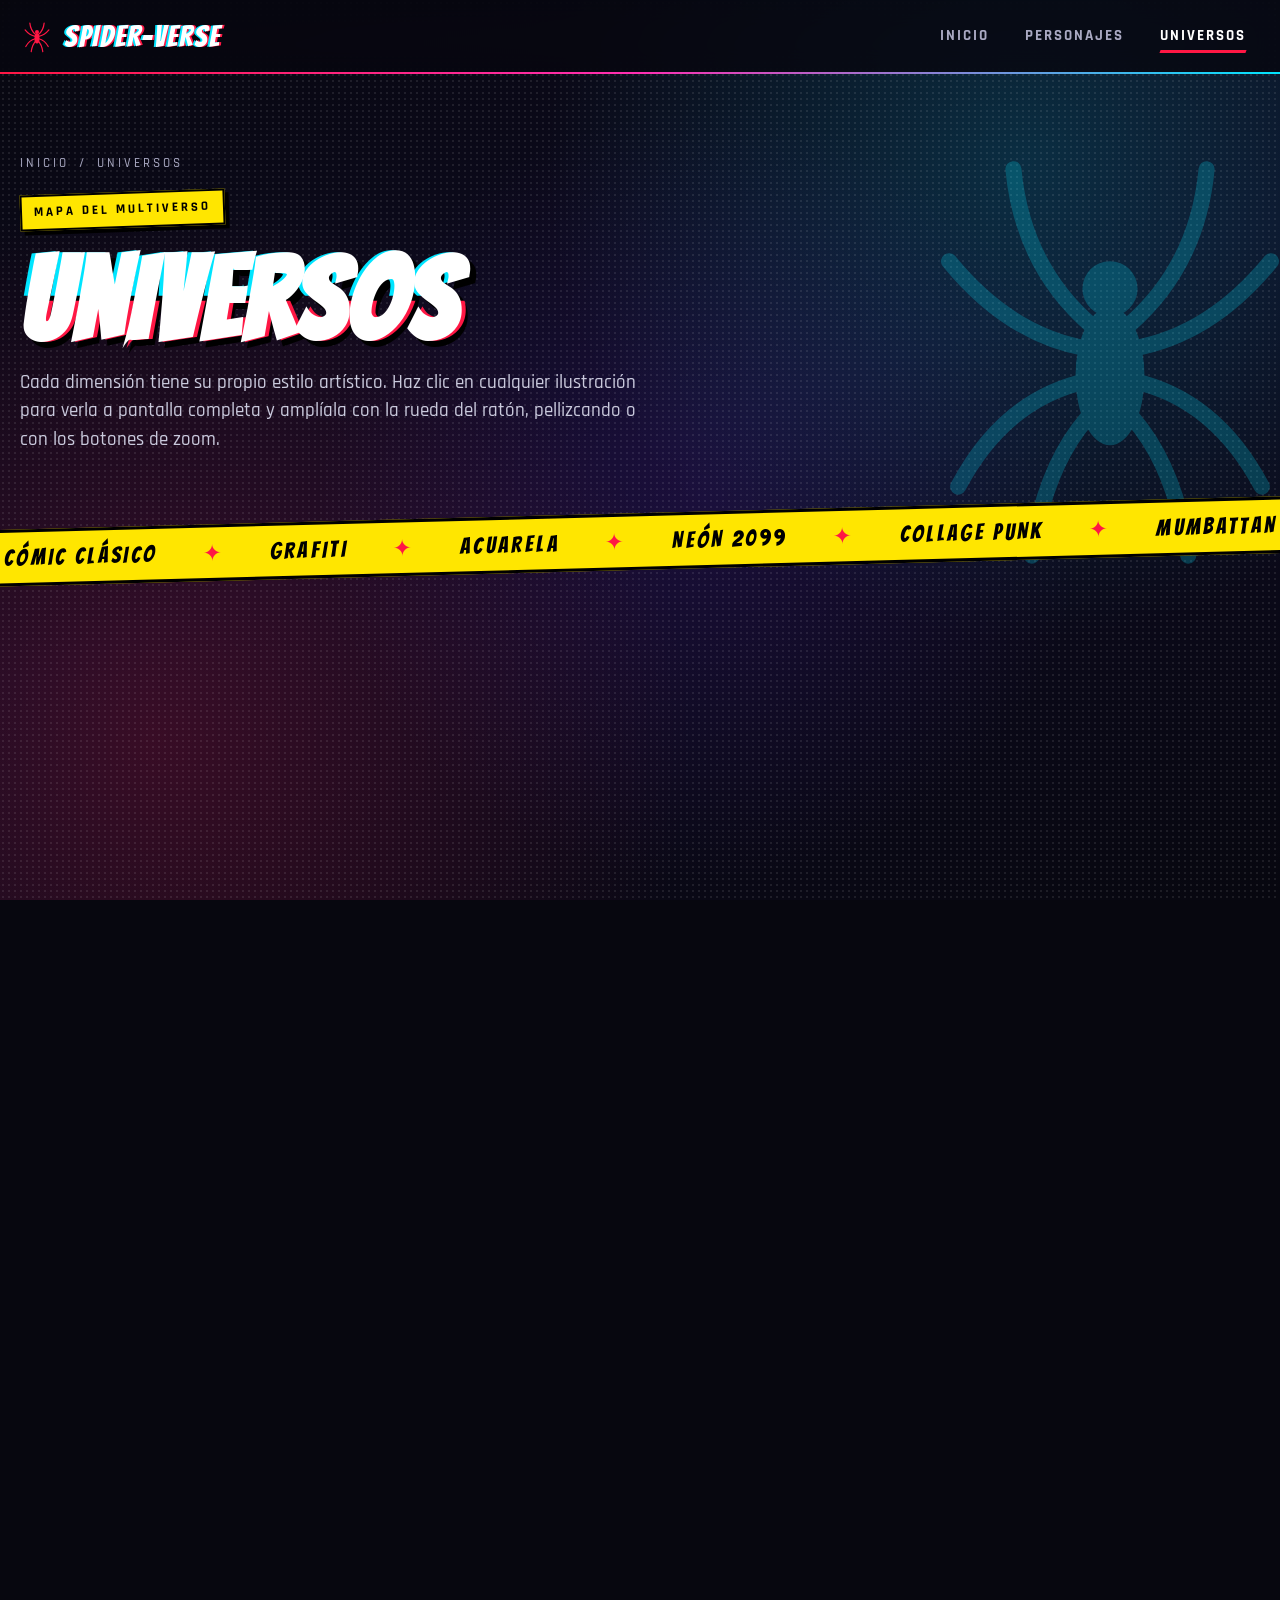
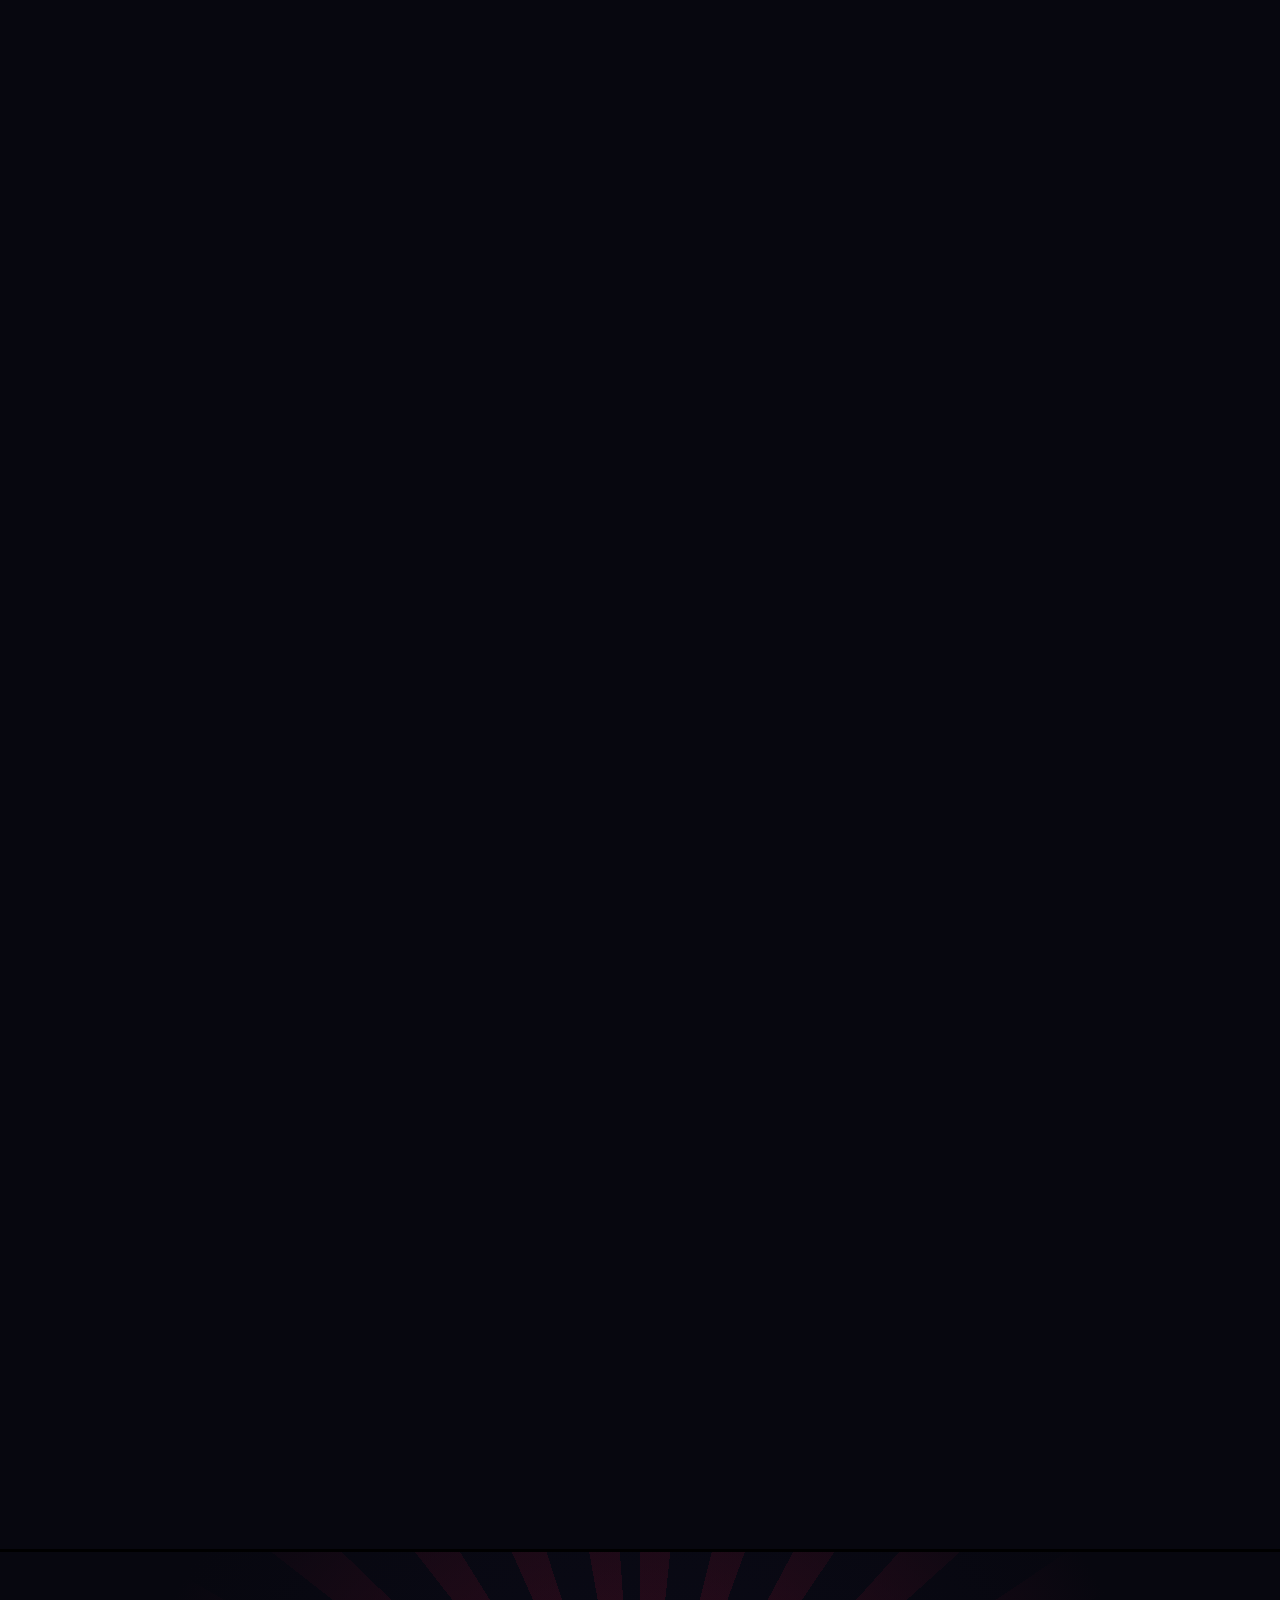
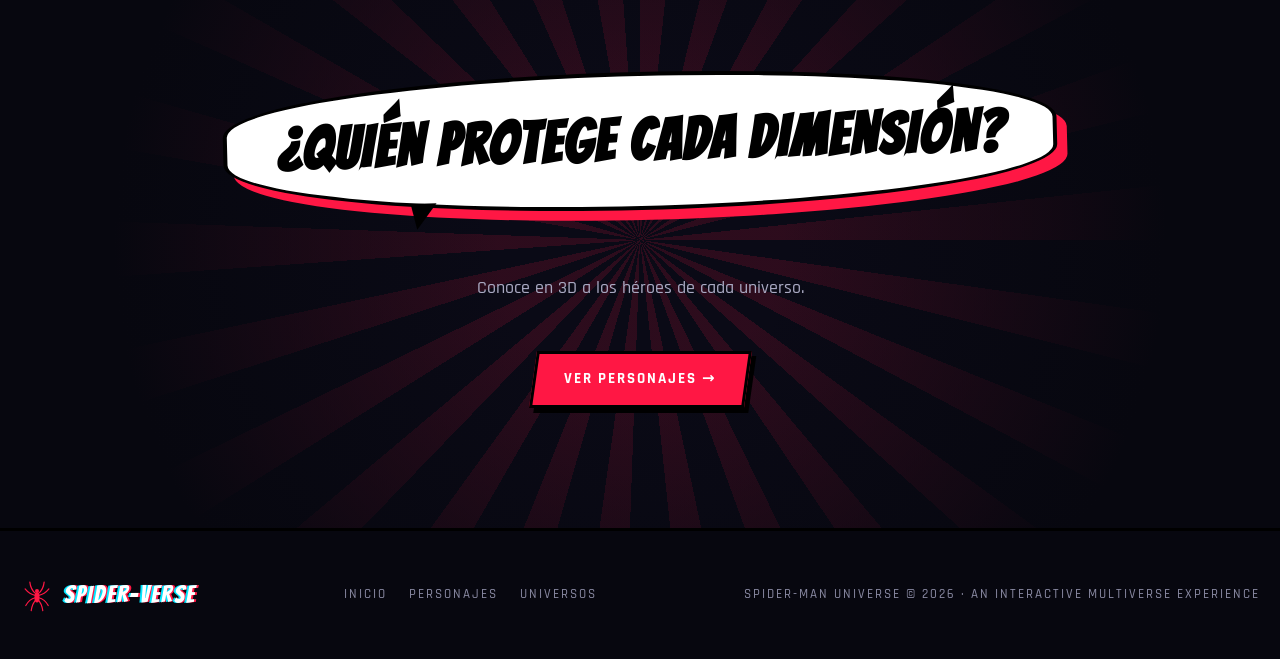
<file: universos.html>
<!DOCTYPE html>
<html lang="es">
<head>
    <meta charset="UTF-8">
    <meta name="viewport" content="width=device-width, initial-scale=1.0">
    <meta name="description" content="Mapa del multiverso: recorre cada dimensión Spider-Man con ilustraciones en alta resolución y zoom interactivo.">
    <meta name="theme-color" content="#07070f">

    <title>Universos | Spider-Man Universe</title>

    <link rel="preconnect" href="https://fonts.googleapis.com">
    <link rel="preconnect" href="https://fonts.gstatic.com" crossorigin>
    <link href="https://fonts.googleapis.com/css2?family=Bangers&family=Permanent+Marker&family=Rajdhani:wght@500;600;700&display=swap" rel="stylesheet">
    <link rel="stylesheet" href="assets/css/spiderverse.css">
</head>

<body>

    <a class="skip-link" href="#contenido">Saltar al contenido</a>

    <svg width="0" height="0" style="position:absolute" aria-hidden="true">
        <symbol id="spider" viewBox="0 0 200 200">
            <g fill="none" stroke="currentColor" stroke-width="7" stroke-linecap="round" stroke-linejoin="round">
                <path d="M92 92 Q62 66 58 24"/><path d="M108 92 Q138 66 142 24"/>
                <path d="M90 102 Q56 96 30 64"/><path d="M110 102 Q144 96 170 64"/>
                <path d="M90 116 Q54 124 34 162"/><path d="M110 116 Q146 124 166 162"/>
                <path d="M94 128 Q72 150 66 192"/><path d="M106 128 Q128 150 134 192"/>
            </g>
            <ellipse cx="100" cy="114" rx="15" ry="30" fill="currentColor"/>
            <circle cx="100" cy="76" r="12" fill="currentColor"/>
        </symbol>
        <symbol id="i-zoom" viewBox="0 0 24 24"><circle cx="10.5" cy="10.5" r="6.5" fill="none" stroke="currentColor" stroke-width="2.4"/><path d="M15.5 15.5L21 21M10.5 7.5v6M7.5 10.5h6" stroke="currentColor" stroke-width="2.4" stroke-linecap="round"/></symbol>
        <symbol id="i-plus" viewBox="0 0 24 24"><path d="M12 5v14M5 12h14" stroke="currentColor" stroke-width="2.6" stroke-linecap="round"/></symbol>
        <symbol id="i-minus" viewBox="0 0 24 24"><path d="M5 12h14" stroke="currentColor" stroke-width="2.6" stroke-linecap="round"/></symbol>
        <symbol id="i-fit" viewBox="0 0 24 24"><path fill="none" stroke="currentColor" stroke-width="2.2" stroke-linecap="round" d="M4 9V4h5M20 9V4h-5M4 15v5h5M20 15v5h-5"/></symbol>
        <symbol id="i-close" viewBox="0 0 24 24"><path d="M6 6l12 12M18 6L6 18" stroke="currentColor" stroke-width="2.6" stroke-linecap="round"/></symbol>
        <symbol id="i-prev" viewBox="0 0 24 24"><path d="M15 5l-7 7 7 7" fill="none" stroke="currentColor" stroke-width="2.8" stroke-linecap="round" stroke-linejoin="round"/></symbol>
        <symbol id="i-next" viewBox="0 0 24 24"><path d="M9 5l7 7-7 7" fill="none" stroke="currentColor" stroke-width="2.8" stroke-linecap="round" stroke-linejoin="round"/></symbol>
    </svg>

    <header class="header">
        <div class="container header-inner">
            <a href="index.html" class="logo" aria-label="Spider-Verse, inicio">
                <svg aria-hidden="true"><use href="#spider"/></svg>
                SPIDER-VERSE
            </a>
            <button class="menu-toggle" aria-label="Abrir menú" aria-expanded="false" aria-controls="menu">
                <span></span><span></span><span></span>
            </button>
            <nav class="navigation" id="menu" aria-label="Principal">
                <a href="index.html">INICIO</a>
                <a href="personajes.html">PERSONAJES</a>
                <a href="universos.html" aria-current="page">UNIVERSOS</a>
            </nav>
        </div>
    </header>

    <main id="contenido">

        <section class="page-hero">
            <svg class="page-hero-art" viewBox="0 0 200 200" aria-hidden="true" style="color:var(--cyan)"><use href="#spider"/></svg>
            <div class="container">
                <nav class="breadcrumb" aria-label="Ruta"><a href="index.html">INICIO</a><span>/</span><span>UNIVERSOS</span></nav>
                <span class="caption">Mapa del multiverso</span>
                <h1><span class="glitch" data-text="UNIVERSOS">UNIVERSOS</span></h1>
                <p>Cada dimensión tiene su propio estilo artístico. Haz clic en cualquier ilustración para verla a pantalla completa y amplíala con la rueda del ratón, pellizcando o con los botones de zoom.</p>
            </div>
            <div class="ticker" aria-hidden="true">
                <div class="ticker-track">
                    <span>CÓMIC CLÁSICO</span><span>GRAFITI</span><span>ACUARELA</span><span>NEÓN 2099</span><span>COLLAGE PUNK</span><span>MUMBATTAN</span>
                    <span>CÓMIC CLÁSICO</span><span>GRAFITI</span><span>ACUARELA</span><span>NEÓN 2099</span><span>COLLAGE PUNK</span><span>MUMBATTAN</span>
                </div>
            </div>
        </section>

        <section class="section-tight" aria-labelledby="titulo-galeria">
            <div class="container">
                <h2 id="titulo-galeria" class="visually-hidden">Galería de universos</h2>
                <div class="gallery" id="gallery"></div>
            </div>
        </section>

        <section class="quote">
            <div class="container reveal">
                <div class="speech"><h2>¿QUIÉN PROTEGE CADA DIMENSIÓN?</h2></div>
                <p>Conoce en 3D a los héroes de cada universo.</p>
                <div class="section-cta"><a href="personajes.html" class="button"><span>VER PERSONAJES →</span></a></div>
            </div>
        </section>

    </main>

    <!-- VISOR DE ZOOM -->
    <dialog class="lightbox" id="lightbox" aria-labelledby="lb-name">
        <div class="lb-stage" id="lb-stage">
            <div class="lb-content" id="lb-content"></div>
        </div>

        <div class="lb-top">
            <div class="lb-title">
                <span class="u-earth" id="lb-earth"></span>
                <strong id="lb-name"></strong>
            </div>
            <button class="tool" id="lb-close" aria-label="Cerrar (Esc)"><svg aria-hidden="true"><use href="#i-close"/></svg></button>
        </div>

        <div class="lb-nav lb-prev"><button class="tool" id="lb-prev" aria-label="Universo anterior"><svg aria-hidden="true"><use href="#i-prev"/></svg></button></div>
        <div class="lb-nav lb-next"><button class="tool" id="lb-next" aria-label="Universo siguiente"><svg aria-hidden="true"><use href="#i-next"/></svg></button></div>

        <p class="lb-hint" id="lb-hint">RUEDA O PELLIZCO PARA ZOOM · ARRASTRA PARA MOVER · DOBLE CLIC PARA AMPLIAR</p>

        <div class="lb-controls" role="toolbar" aria-label="Zoom">
            <button class="tool" id="lb-out" aria-label="Alejar (−)"><svg aria-hidden="true"><use href="#i-minus"/></svg></button>
            <span class="lb-level" id="lb-level" aria-live="polite">100%</span>
            <button class="tool" id="lb-in" aria-label="Acercar (+)"><svg aria-hidden="true"><use href="#i-plus"/></svg></button>
            <span class="lb-sep" aria-hidden="true"></span>
            <button class="tool" id="lb-fit" aria-label="Ajustar a pantalla (0)"><svg aria-hidden="true"><use href="#i-fit"/></svg></button>
        </div>
    </dialog>

    <footer>
        <div class="container footer-inner">
            <a href="index.html" class="logo"><svg aria-hidden="true"><use href="#spider"/></svg>SPIDER-VERSE</a>
            <nav aria-label="Pie de página">
                <a href="index.html">INICIO</a>
                <a href="personajes.html">PERSONAJES</a>
                <a href="universos.html">UNIVERSOS</a>
            </nav>
            <div>SPIDER-MAN UNIVERSE © 2026 · AN INTERACTIVE MULTIVERSE EXPERIENCE</div>
        </div>
    </footer>

    <script src="assets/js/ui.js"></script>
    <script src="assets/js/spider-data.js"></script>
    <script src="assets/js/universe-art.js"></script>

    <script>
    (function () {
        'use strict';

        const { universes, characters } = window.SPIDER_DATA;
        const heroOf = (u) => characters.find((c) => c.id === u.hero);
        const ART_W = 1600, ART_H = 1000;

        function artFor(u) {
            return u.image
                ? `<img src="${u.image}" alt="Ilustración de ${u.name} (${u.earth})" draggable="false">`
                : UniverseArt.render(u.id);
        }

        /* ---------- Galería ---------- */
        const gallery = document.getElementById('gallery');
        gallery.innerHTML = universes.map((u, i) => {
            const hero = heroOf(u);
            const facts = Object.entries(u.facts).map(([k, v]) => `<span>${k.toUpperCase()}: <b>${v}</b></span>`).join('');
            return `
            <article class="u-card reveal" id="${u.id}" style="--c:${hero.accent}">
                <button class="u-media" data-index="${i}" aria-label="Ampliar ilustración de ${u.name}">
                    ${artFor(u)}
                    <span class="u-earth">${u.earth}</span>
                    <span class="u-zoom"><svg aria-hidden="true"><use href="#i-zoom"/></svg>AMPLIAR</span>
                </button>
                <div class="u-body">
                    <span class="caption" style="align-self:flex-start">${u.style}</span>
                    <h2>${u.name.toUpperCase()}</h2>
                    <p>${u.desc}</p>
                    <div class="u-facts">${facts}</div>
                    <div class="u-actions">
                        <button class="button" data-index="${i}"><span>VER EN ALTA RESOLUCIÓN</span></button>
                        <a class="u-link" href="personajes.html#${hero.id}">HÉROE: ${hero.alias} →</a>
                    </div>
                </div>
            </article>`;
        }).join('');

        /* ---------- Visor con zoom ---------- */
        const dlg = document.getElementById('lightbox');
        const stage = document.getElementById('lb-stage');
        const content = document.getElementById('lb-content');
        const levelEl = document.getElementById('lb-level');
        const hint = document.getElementById('lb-hint');
        const MIN = 1, MAX = 8;

        let index = 0;
        let base = { w: 0, h: 0 };        // tamaño ajustado a pantalla (zoom 100%)
        let view = { s: 1, x: 0, y: 0 };  // zoom y desplazamiento
        let opener = null;

        function fit() {
            const sw = stage.clientWidth, sh = stage.clientHeight;
            const k = Math.min(sw / ART_W, sh / ART_H);
            base = { w: ART_W * k, h: ART_H * k };
            content.style.width = base.w + 'px';
            content.style.height = base.h + 'px';
        }

        function clamp() {
            const sw = stage.clientWidth, sh = stage.clientHeight;
            const cw = base.w * view.s, ch = base.h * view.s;
            view.x = cw <= sw ? (sw - cw) / 2 : Math.min(0, Math.max(sw - cw, view.x));
            view.y = ch <= sh ? (sh - ch) / 2 : Math.min(0, Math.max(sh - ch, view.y));
        }

        function render(animate = false) {
            clamp();
            content.classList.toggle('animating', animate);
            content.style.transform = `translate(${view.x}px, ${view.y}px) scale(${view.s})`;
            levelEl.textContent = Math.round(view.s * 100) + '%';
        }

        function zoomAt(px, py, factor, animate = false) {
            const s = Math.min(MAX, Math.max(MIN, view.s * factor));
            const k = s / view.s;
            view.x = px - (px - view.x) * k;
            view.y = py - (py - view.y) * k;
            view.s = s;
            render(animate);
            if (view.s > 1) hint.classList.add('hide');
        }

        const center = () => [stage.clientWidth / 2, stage.clientHeight / 2];

        function reset(animate = false) {
            view = { s: 1, x: 0, y: 0 };
            render(animate);
        }

        function show(i) {
            index = (i + universes.length) % universes.length;
            const u = universes[index];
            const hero = heroOf(u);
            dlg.style.setProperty('--c', hero.accent);
            document.getElementById('lb-earth').textContent = u.earth;
            document.getElementById('lb-name').textContent = u.name.toUpperCase();
            content.innerHTML = artFor(u);
            fit();
            reset();
        }

        function open(i, trigger) {
            opener = trigger || null;
            dlg.showModal();
            hint.classList.remove('hide');
            show(i);
            document.body.style.overflow = 'hidden';
        }

        dlg.addEventListener('close', () => {
            document.body.style.overflow = '';
            content.innerHTML = '';
            if (opener) opener.focus();
        });

        gallery.addEventListener('click', (e) => {
            const btn = e.target.closest('[data-index]');
            if (btn) open(+btn.dataset.index, btn);
        });

        document.getElementById('lb-close').addEventListener('click', () => dlg.close());
        document.getElementById('lb-prev').addEventListener('click', () => show(index - 1));
        document.getElementById('lb-next').addEventListener('click', () => show(index + 1));
        document.getElementById('lb-in').addEventListener('click', () => zoomAt(...center(), 1.6, true));
        document.getElementById('lb-out').addEventListener('click', () => zoomAt(...center(), 1 / 1.6, true));
        document.getElementById('lb-fit').addEventListener('click', () => reset(true));

        // Rueda del ratón: zoom hacia el cursor
        stage.addEventListener('wheel', (e) => {
            e.preventDefault();
            const r = stage.getBoundingClientRect();
            zoomAt(e.clientX - r.left, e.clientY - r.top, Math.exp(-e.deltaY * 0.0018));
        }, { passive: false });

        // Doble clic: acercar / restablecer
        stage.addEventListener('dblclick', (e) => {
            const r = stage.getBoundingClientRect();
            if (view.s > 1.05) reset(true);
            else zoomAt(e.clientX - r.left, e.clientY - r.top, 2.5, true);
        });

        // Arrastrar y pellizcar (ratón, lápiz y táctil)
        const pointers = new Map();
        let last = null;

        function gesture() {
            const pts = [...pointers.values()];
            if (pts.length === 1) return { x: pts[0].x, y: pts[0].y, d: 0 };
            const [a, b] = pts;
            return { x: (a.x + b.x) / 2, y: (a.y + b.y) / 2, d: Math.hypot(a.x - b.x, a.y - b.y) };
        }

        stage.addEventListener('pointerdown', (e) => {
            stage.setPointerCapture(e.pointerId);
            pointers.set(e.pointerId, { x: e.clientX, y: e.clientY });
            last = gesture();
            stage.classList.add('dragging');
        });

        stage.addEventListener('pointermove', (e) => {
            if (!pointers.has(e.pointerId)) return;
            pointers.set(e.pointerId, { x: e.clientX, y: e.clientY });
            const g = gesture();
            const r = stage.getBoundingClientRect();
            if (pointers.size >= 2 && last.d > 0) {
                zoomAt(g.x - r.left, g.y - r.top, g.d / last.d);
            }
            view.x += g.x - last.x;
            view.y += g.y - last.y;
            render();
            last = g;
        });

        function endPointer(e) {
            pointers.delete(e.pointerId);
            last = pointers.size ? gesture() : null;
            if (!pointers.size) stage.classList.remove('dragging');
        }
        stage.addEventListener('pointerup', endPointer);
        stage.addEventListener('pointercancel', endPointer);

        // Teclado
        dlg.addEventListener('keydown', (e) => {
            const step = 80;
            switch (e.key) {
                case '+': case '=': zoomAt(...center(), 1.4, true); break;
                case '-': case '_': zoomAt(...center(), 1 / 1.4, true); break;
                case '0': reset(true); break;
                case 'ArrowLeft':  if (view.s > 1) { view.x += step; render(true); } else show(index - 1); break;
                case 'ArrowRight': if (view.s > 1) { view.x -= step; render(true); } else show(index + 1); break;
                case 'ArrowUp':    view.y += step; render(true); break;
                case 'ArrowDown':  view.y -= step; render(true); break;
                default: return;
            }
            e.preventDefault();
        });

        window.addEventListener('resize', () => {
            if (!dlg.open) return;
            const rel = view.s;
            fit();
            view.s = rel;
            render();
        });

        // Enlace directo: universos.html#earth-1610 → desplaza hasta la tarjeta
        if (location.hash) {
            const target = document.getElementById(location.hash.slice(1));
            if (target) requestAnimationFrame(() => target.scrollIntoView());
        }
    })();
    </script>

</body>
</html>
</file>
<file: assets/css/spiderverse.css>
/* =============================================================
   SPIDER-VERSE · Hoja de estilos compartida
   1. Tokens · 2. Base · 3. Utilidades · 4. Navegación · 5. Botones
   6. Portada · 7. Secciones · 8. Visor 3D · 9. Personajes
   10. Universos + zoom · 11. Tarjetas / frase / pie · 12. Animaciones
   13. Responsive
   ============================================================= */

/* 1. TOKENS ---------------------------------------------------- */
:root {
    --ink: #07070f;
    --ink-2: #10101f;
    --panel: #151528;
    --line: #2a2a44;
    --white: #ffffff;
    --text: #e9e9f4;
    --muted: #a9a9c2;

    --red: #ff1744;
    --cyan: #00e5ff;
    --magenta: #ff2fb3;
    --yellow: #ffe600;
    --violet: #7b2cff;

    --accent: var(--red);
    --accent-2: var(--cyan);

    --font-display: 'Bangers', 'Impact', cursive;
    --font-tag: 'Permanent Marker', cursive;
    --font-body: 'Rajdhani', system-ui, sans-serif;

    --max: 1240px;
    --header-h: 72px;
}

/* 2. BASE ------------------------------------------------------ */
*, *::before, *::after { margin: 0; padding: 0; box-sizing: border-box; }

html { scroll-behavior: smooth; scroll-padding-top: calc(var(--header-h) + 16px); }

body {
    background: var(--ink);
    color: var(--text);
    font-family: var(--font-body);
    font-weight: 500;
    line-height: 1.5;
    overflow-x: hidden;
    -webkit-font-smoothing: antialiased;
}

img, svg, canvas { display: block; max-width: 100%; }
a { color: inherit; }
button { font: inherit; }

:focus-visible { outline: 3px solid var(--yellow); outline-offset: 3px; }

.skip-link {
    position: absolute; left: 12px; top: -60px; z-index: 200;
    background: var(--yellow); color: #000; padding: 10px 16px; font-weight: 700; text-decoration: none;
}
.skip-link:focus { top: 12px; }

body::before {
    content: ""; position: fixed; inset: 0; z-index: -2;
    background:
        radial-gradient(circle at 80% 18%, rgba(0, 229, 255, .16), transparent 38%),
        radial-gradient(circle at 12% 82%, rgba(255, 23, 68, .18), transparent 40%),
        radial-gradient(circle at 55% 55%, rgba(123, 44, 255, .12), transparent 45%),
        linear-gradient(160deg, #07070f, #0e0b22 50%, #07070f);
}

body::after {
    content: ""; position: fixed; inset: 0; z-index: -1; pointer-events: none; opacity: .09;
    background-image: radial-gradient(#fff 1px, transparent 1.4px);
    background-size: 6px 6px;
}

/* 3. UTILIDADES ------------------------------------------------- */
.container { width: min(var(--max), 100% - 32px); margin-inline: auto; }

.misprint { text-shadow: -3px 0 var(--cyan), 3px 0 var(--red); }

.caption {
    display: inline-block;
    background: var(--yellow); color: #000;
    font-weight: 700; font-size: 13px; letter-spacing: 3px; text-transform: uppercase;
    padding: 6px 12px; border: 2px solid #000; box-shadow: 4px 4px 0 #000;
    transform: rotate(-2deg);
}

.tag { font-family: var(--font-tag); color: var(--magenta); transform: rotate(-6deg); display: inline-block; }

.chips { display: flex; flex-wrap: wrap; gap: 8px; list-style: none; }
.chips li {
    font-size: 13px; font-weight: 700; letter-spacing: 1.5px; text-transform: uppercase;
    padding: 5px 10px; background: #000; border: 1px solid var(--line); color: var(--text);
}
.chips li:first-child { border-color: var(--accent); color: var(--accent); }

.visually-hidden {
    position: absolute !important; width: 1px; height: 1px; overflow: hidden; clip: rect(0 0 0 0); white-space: nowrap;
}

/* 4. NAVEGACIÓN ------------------------------------------------- */
.header {
    position: sticky; top: 0; z-index: 50;
    background: rgba(7, 7, 15, .82);
    backdrop-filter: blur(12px); -webkit-backdrop-filter: blur(12px);
    border-bottom: 2px solid transparent;
    border-image: linear-gradient(90deg, var(--red), var(--magenta), var(--cyan)) 1;
}

.header-inner { height: var(--header-h); display: flex; align-items: center; justify-content: space-between; gap: 24px; }

.logo {
    display: flex; align-items: center; gap: 10px;
    font-family: var(--font-display); font-size: 30px; letter-spacing: 2px;
    color: var(--white); text-decoration: none;
    text-shadow: -2px 0 var(--cyan), 2px 0 var(--red);
}
.logo svg { width: 34px; height: 34px; color: var(--red); }

.navigation { display: flex; gap: 8px; }

.navigation a {
    position: relative; color: var(--muted); text-decoration: none;
    font-size: 15px; font-weight: 700; letter-spacing: 2px; padding: 8px 14px; transition: color .2s;
}
.navigation a::after {
    content: ""; position: absolute; left: 14px; right: 14px; bottom: 2px; height: 3px;
    background: var(--red); transform: scaleX(0) skewX(-20deg); transform-origin: left; transition: transform .25s;
}
.navigation a:hover, .navigation a[aria-current="page"] { color: var(--white); }
.navigation a:hover::after, .navigation a[aria-current="page"]::after { transform: scaleX(1) skewX(-20deg); }

.menu-toggle {
    display: none; background: none; border: 2px solid var(--white); color: var(--white);
    width: 44px; height: 44px; cursor: pointer;
}
.menu-toggle span { display: block; width: 20px; height: 2px; background: currentColor; margin: 4px auto; transition: transform .25s, opacity .25s; }
.menu-toggle[aria-expanded="true"] span:nth-child(1) { transform: translateY(6px) rotate(45deg); }
.menu-toggle[aria-expanded="true"] span:nth-child(2) { opacity: 0; }
.menu-toggle[aria-expanded="true"] span:nth-child(3) { transform: translateY(-6px) rotate(-45deg); }

/* 5. BOTONES ---------------------------------------------------- */
.button {
    --btn-bg: var(--red); --btn-fg: var(--white);
    display: inline-flex; align-items: center; gap: 10px;
    padding: 14px 28px;
    font-weight: 700; font-size: 15px; letter-spacing: 2px; text-decoration: none;
    color: var(--btn-fg); background: var(--btn-bg);
    border: 3px solid #000; box-shadow: 5px 5px 0 #000;
    transform: skewX(-8deg);
    transition: transform .15s, box-shadow .15s, background .3s;
    cursor: pointer;
}
.button > * { transform: skewX(8deg); }
.button:hover { transform: skewX(-8deg) translate(-2px, -2px); box-shadow: 8px 8px 0 #000, 8px 8px 0 3px var(--cyan); }
.button:active { transform: skewX(-8deg) translate(3px, 3px); box-shadow: 1px 1px 0 #000; }
.button-secondary { --btn-bg: var(--white); --btn-fg: #000; }
.button-secondary:hover { box-shadow: 8px 8px 0 #000, 8px 8px 0 3px var(--red); }

.tool {
    display: inline-flex; align-items: center; justify-content: center; gap: 6px;
    min-width: 42px; height: 42px; padding: 0 14px;
    background: rgba(7, 7, 15, .85); color: var(--white);
    border: 2px solid var(--line);
    font-weight: 700; font-size: 13px; letter-spacing: 2px;
    cursor: pointer; transition: border-color .2s, background .2s, color .2s, transform .15s;
}
.tool:hover { border-color: var(--accent); transform: translateY(-2px); }
.tool[aria-pressed="true"] { background: var(--accent); border-color: #000; color: #000; box-shadow: 3px 3px 0 #000; }
.tool svg { width: 18px; height: 18px; }

/* 6. PORTADA ---------------------------------------------------- */
.hero {
    position: relative; min-height: calc(100svh - var(--header-h));
    display: flex; align-items: center; padding: 70px 0 110px; overflow: hidden;
}
.hero .container { display: grid; grid-template-columns: 1.1fr .9fr; align-items: center; gap: 40px; }
.hero-content { position: relative; z-index: 2; }

.hero h1, .page-hero h1 {
    position: relative; font-family: var(--font-display);
    font-size: clamp(64px, 10vw, 136px); line-height: .9; letter-spacing: 3px;
    margin: 26px 0 22px; color: var(--white); text-shadow: 6px 6px 0 #000;
}

.glitch { position: relative; display: block; }
.glitch::before, .glitch::after {
    content: attr(data-text); position: absolute; inset: 0; pointer-events: none; text-shadow: none;
}
.glitch::before {
    color: var(--cyan); transform: translate(-4px, 0); mix-blend-mode: screen;
    clip-path: inset(0 0 55% 0); animation: glitch-a 3.2s steps(1) infinite;
}
.glitch::after {
    color: var(--red); transform: translate(4px, 0); mix-blend-mode: screen;
    clip-path: inset(50% 0 0 0); animation: glitch-b 2.7s steps(1) infinite;
}
.accent-word { color: var(--red); -webkit-text-stroke: 2px #000; }

.hero-description { max-width: 520px; color: #c9c9dc; font-size: 19px; margin-bottom: 34px; }
.hero-buttons { display: flex; gap: 18px; flex-wrap: wrap; }
.hero-tag { position: absolute; top: -10px; right: 4%; font-size: 22px; }

.hero-visual {
    position: relative; aspect-ratio: 1; width: 100%; max-width: 500px; justify-self: center;
    display: grid; place-items: center;
}
.portal {
    position: absolute; inset: 6%; border-radius: 50%;
    background: conic-gradient(from 0deg, var(--red), var(--magenta), var(--violet), var(--cyan), var(--yellow), var(--red));
    -webkit-mask: radial-gradient(circle, transparent 58%, #000 59%, #000 68%, transparent 69%);
            mask: radial-gradient(circle, transparent 58%, #000 59%, #000 68%, transparent 69%);
    filter: blur(1px) drop-shadow(0 0 30px rgba(255, 47, 179, .6));
    animation: spin 14s linear infinite;
}
.portal-2 { position: absolute; inset: 18%; border-radius: 50%; border: 3px dashed rgba(255, 255, 255, .35); animation: spin 22s linear infinite reverse; }
.halftone-disc {
    position: absolute; inset: 22%; border-radius: 50%;
    background: radial-gradient(circle, var(--red) 1.6px, transparent 2px) 0 0 / 9px 9px;
    -webkit-mask: radial-gradient(circle, #000 30%, transparent 72%); mask: radial-gradient(circle, #000 30%, transparent 72%);
    opacity: .7;
}
.emblem { position: relative; width: 58%; animation: float 4s steps(12) infinite; }
.emblem svg { width: 100%; height: auto; overflow: visible; }
.emblem .layer-cyan { transform: translate(-7px, 2px); mix-blend-mode: screen; }
.emblem .layer-red  { transform: translate(7px, -2px); mix-blend-mode: screen; }

.sticker {
    position: absolute; font-family: var(--font-display); letter-spacing: 2px;
    padding: 4px 12px; border: 2px solid #000; box-shadow: 4px 4px 0 #000; font-size: 18px;
}
.sticker-1 { top: 10%; left: 0; background: var(--cyan); color: #000; transform: rotate(-8deg); }
.sticker-2 { bottom: 14%; right: 0; background: var(--magenta); color: #fff; transform: rotate(6deg); }

.scroll-hint {
    position: absolute; left: 50%; bottom: 70px; transform: translateX(-50%);
    font-size: 12px; letter-spacing: 4px; color: var(--muted); text-decoration: none;
    display: flex; flex-direction: column; align-items: center; gap: 8px;
}
.scroll-hint::after { content: ""; width: 2px; height: 34px; background: linear-gradient(var(--red), transparent); animation: drip 1.6s ease-in-out infinite; }

.ticker {
    position: absolute; left: 0; right: 0; bottom: 0; z-index: 3;
    background: var(--yellow); color: #000; border-block: 3px solid #000;
    transform: rotate(-1.5deg) scale(1.03); overflow: hidden;
}
.ticker-track { display: flex; width: max-content; animation: marquee 30s linear infinite; }
.ticker span { font-family: var(--font-display); font-size: 22px; letter-spacing: 3px; padding: 8px 22px; white-space: nowrap; }
.ticker span::after { content: "✦"; margin-left: 44px; color: var(--red); }

/* Cabecera de páginas internas */
.page-hero { position: relative; padding: 80px 0 70px; overflow: hidden; }
.page-hero .container { position: relative; z-index: 1; }
.page-hero h1 { font-size: clamp(60px, 9vw, 120px); margin: 22px 0 16px; }
.page-hero p { max-width: 620px; color: #c9c9dc; font-size: 19px; }
.page-hero .ticker { position: relative; margin-top: 60px; }
.page-hero-art {
    position: absolute; right: -60px; top: 40px; width: 460px; opacity: .22; color: var(--accent);
    animation: float 6s steps(12) infinite;
}
.breadcrumb { display: flex; gap: 10px; font-size: 13px; letter-spacing: 3px; color: var(--muted); margin-bottom: 18px; }
.breadcrumb a { text-decoration: none; }
.breadcrumb a:hover { color: var(--white); }

/* 7. SECCIONES -------------------------------------------------- */
.section { padding: 110px 0; position: relative; }
.section-tight { padding: 40px 0 110px; }
.section-head { text-align: center; max-width: 660px; margin: 0 auto 56px; }
.section-head h2 {
    font-family: var(--font-display); font-size: clamp(44px, 6vw, 72px);
    letter-spacing: 3px; line-height: 1; margin: 22px 0 14px; color: var(--white);
}
.section-head p { color: var(--muted); font-size: 18px; }
.section-cta { text-align: center; margin-top: 50px; }

/* 8. VISOR 3D --------------------------------------------------- */
.viewer {
    display: grid; grid-template-columns: 1.15fr .85fr;
    border: 3px solid #000;
    box-shadow: 10px 10px 0 #000, 10px 10px 0 3px var(--accent);
    background: var(--ink-2);
    transition: box-shadow .4s;
}

.stage {
    position: relative; min-height: 580px; overflow: hidden;
    border-right: 3px solid #000;
    background:
        radial-gradient(circle at 50% 72%, color-mix(in srgb, var(--accent) 38%, transparent), transparent 60%),
        radial-gradient(circle at 18% 18%, color-mix(in srgb, var(--accent-2) 28%, transparent), transparent 50%),
        linear-gradient(180deg, #0c0c1c, #050509);
    transition: background .5s;
}
.stage::before {
    content: ""; position: absolute; inset: 0; pointer-events: none;
    background: radial-gradient(circle, rgba(255,255,255,.16) 1.2px, transparent 1.6px) 0 0 / 8px 8px;
    -webkit-mask: linear-gradient(180deg, #000, transparent 70%); mask: linear-gradient(180deg, #000, transparent 70%);
}
.stage::after {
    content: ""; position: absolute; inset: 0; pointer-events: none;
    background: repeating-conic-gradient(from 0deg at 50% 60%, rgba(255,255,255,.05) 0deg 2deg, transparent 2deg 9deg);
}
.stage:fullscreen { border: 0; }

.scene-canvas { position: absolute; inset: 0; width: 100%; height: 100%; z-index: 1; cursor: grab; touch-action: pan-y; }
.scene-canvas:active { cursor: grabbing; }
.stage.glitching .scene-canvas { animation: rgb-split .45s steps(4); }

.stage-ui { position: absolute; z-index: 2; }
.stage-earth {
    top: 18px; left: 18px; pointer-events: none;
    font-family: var(--font-display); font-size: 20px; letter-spacing: 3px;
    background: #000; color: var(--accent); padding: 4px 12px; border: 2px solid var(--accent);
}
.stage-hint {
    bottom: 16px; left: 50%; transform: translateX(-50%); pointer-events: none;
    font-size: 12px; letter-spacing: 3px; color: var(--muted); white-space: nowrap;
}
.stage-fallback {
    position: absolute; inset: 0; display: none; place-items: center; text-align: center;
    padding: 30px; color: var(--muted); z-index: 3;
}
.stage.no-webgl .stage-fallback { display: grid; }
.loader {
    position: absolute; inset: 0; display: grid; place-items: center; z-index: 2;
    font-family: var(--font-display); letter-spacing: 4px; font-size: 22px; color: var(--white);
    transition: opacity .4s;
}
.stage.ready .loader { opacity: 0; pointer-events: none; }

.info { padding: 34px 34px 30px; display: flex; flex-direction: column; gap: 22px; }

.tabs { display: grid; grid-template-columns: repeat(3, 1fr); gap: 8px; }
.tab {
    --c: var(--red);
    background: var(--panel); border: 2px solid var(--line); color: var(--muted);
    padding: 10px 6px 8px; font-family: var(--font-display); font-size: 16px; letter-spacing: 1.5px;
    cursor: pointer; transition: border-color .2s, color .2s, transform .15s, background .2s;
}
.tab::before {
    content: ""; display: block; width: 12px; height: 12px; margin: 0 auto 5px; border-radius: 50%;
    background: var(--c); border: 2px solid #000; box-shadow: 0 0 0 2px var(--c);
}
.tab:hover { color: var(--white); transform: translateY(-2px); }
.tab[aria-selected="true"] { color: #000; background: var(--c); border-color: #000; box-shadow: 4px 4px 0 #000; }
.tab[aria-selected="true"]::before { background: #fff; }

.char-alias { font-size: 13px; letter-spacing: 4px; color: var(--accent); font-weight: 700; }
.char-name {
    font-family: var(--font-display); font-size: clamp(42px, 5vw, 60px); line-height: .95;
    letter-spacing: 2px; color: var(--white); margin-top: 6px;
}
.char-desc { color: #c4c4d8; font-size: 17px; }

.stats { display: grid; gap: 12px; }
.stat {
    display: grid; grid-template-columns: 140px 1fr 34px; align-items: center; gap: 12px;
    font-size: 13px; letter-spacing: 2px; font-weight: 700; color: var(--muted);
}
.stat-bar { height: 12px; background: #000; border: 2px solid #000; outline: 1px solid var(--line); overflow: hidden; }
.stat-fill {
    height: 100%; width: 0;
    background: repeating-linear-gradient(-45deg, rgba(0,0,0,.25) 0 4px, transparent 4px 8px), var(--accent);
    transition: width .7s cubic-bezier(.2, .9, .2, 1.1);
}
.stat-value { color: var(--white); text-align: right; }

.info-actions { display: flex; gap: 14px; flex-wrap: wrap; margin-top: auto; }
.info-actions .button { --btn-bg: var(--accent); padding: 12px 22px; font-size: 14px; }

/* 9. PÁGINA DE PERSONAJES ---------------------------------------- */
.roster {
    display: grid; grid-template-columns: repeat(6, 1fr); gap: 14px; margin-bottom: 34px;
}
.roster-card {
    --c: var(--red);
    position: relative; display: flex; flex-direction: column; align-items: flex-start; gap: 4px;
    padding: 16px 14px 14px; min-height: 132px; text-align: left; overflow: hidden;
    background: linear-gradient(160deg, #1a1a33, #0b0b18);
    border: 3px solid #000; box-shadow: 5px 5px 0 #000;
    color: var(--white); cursor: pointer;
    transition: transform .2s, box-shadow .2s;
}
.roster-card::before {
    content: ""; position: absolute; inset: 0;
    background: radial-gradient(circle, var(--c) 1.4px, transparent 1.8px) 0 0 / 8px 8px;
    -webkit-mask: linear-gradient(135deg, transparent 40%, #000); mask: linear-gradient(135deg, transparent 40%, #000);
    opacity: .45; transition: opacity .2s;
}
.roster-card svg { position: absolute; right: -10px; bottom: -14px; width: 86px; color: var(--c); opacity: .9; transition: transform .3s; }
.roster-card .rc-earth { position: relative; font-size: 11px; letter-spacing: 2px; font-weight: 700; color: var(--c); }
.roster-card .rc-name { position: relative; font-family: var(--font-display); font-size: 22px; letter-spacing: 1.5px; line-height: 1; max-width: 80%; }
.roster-card:hover { transform: translateY(-4px); }
.roster-card:hover svg { transform: rotate(-12deg) scale(1.1); }
.roster-card[aria-selected="true"] { background: var(--c); color: #000; box-shadow: 6px 6px 0 #000, 6px 6px 0 3px #fff; transform: translateY(-4px) rotate(-1deg); }
.roster-card[aria-selected="true"] .rc-earth { color: #000; }
.roster-card[aria-selected="true"] svg { color: #000; }
.roster-card[aria-selected="true"]::before { opacity: .25; }

.viewer-lg { grid-template-columns: 1.35fr .65fr; }
.viewer-lg .stage { min-height: 720px; }

.toolbar {
    top: 16px; right: 16px; display: flex; flex-wrap: wrap; justify-content: flex-end; gap: 8px; max-width: 70%;
}
.poses { bottom: 52px; left: 50%; transform: translateX(-50%); display: flex; gap: 8px; }
.poses .tool { padding: 0 18px; }

.detail { gap: 20px; overflow: auto; }
.detail h3.label { font-size: 12px; letter-spacing: 3px; color: var(--muted); font-weight: 700; margin-bottom: 10px; }
.earth-link {
    display: inline-flex; align-items: center; gap: 8px; align-self: flex-start;
    font-family: var(--font-display); letter-spacing: 2px; font-size: 18px;
    color: #000; background: var(--accent); padding: 3px 12px; border: 2px solid #000; box-shadow: 3px 3px 0 #000;
    text-decoration: none; transform: rotate(-1.5deg); transition: transform .2s;
}
.earth-link:hover { transform: rotate(0) translateY(-2px); }

.facts { display: grid; grid-template-columns: 1fr 1fr; gap: 10px; }
.facts div { background: #000; border: 1px solid var(--line); padding: 10px 12px; }
.facts dt { font-size: 11px; letter-spacing: 2px; color: var(--muted); font-weight: 700; }
.facts dd { color: var(--white); font-weight: 600; font-size: 15px; }

.bubble {
    position: relative; background: var(--white); color: #000;
    padding: 16px 20px; border: 3px solid #000; border-radius: 26px;
    font-weight: 700; font-size: 16px; box-shadow: 5px 5px 0 var(--accent);
}
.bubble::after {
    content: ""; position: absolute; left: 30px; bottom: -22px;
    border: 12px solid transparent; border-top: 16px solid #000; border-left-width: 4px;
}

.glb-note { font-size: 14px; color: var(--muted); max-width: 760px; margin: 34px auto 0; text-align: center; }
.glb-note code { color: var(--yellow); background: #000; padding: 1px 6px; }

/* 10. UNIVERSOS + ZOOM ------------------------------------------ */
.gallery { display: grid; grid-template-columns: repeat(2, 1fr); gap: 40px 34px; }

.u-card {
    --c: var(--red);
    display: flex; flex-direction: column;
    background: linear-gradient(160deg, #17172e, #0b0b18);
    border: 3px solid #000; box-shadow: 8px 8px 0 #000;
    transition: transform .25s, box-shadow .25s;
}
.u-card:hover { transform: translateY(-6px); box-shadow: 8px 8px 0 #000, 8px 8px 0 3px var(--c); }
.u-card:first-child,
.u-card:last-child:nth-child(even) { grid-column: 1 / -1; display: grid; grid-template-columns: 1.6fr 1fr; }
.u-card:last-child:nth-child(even) { grid-template-columns: 1fr 1.6fr; }
.u-card:last-child:nth-child(even) .u-media { order: 2; border-bottom: 0; border-left: 3px solid #000; aspect-ratio: auto; min-height: 420px; }

.u-media {
    position: relative; display: block; width: 100%; aspect-ratio: 16 / 10; overflow: hidden;
    border: 0; border-bottom: 3px solid #000; background: #000; cursor: zoom-in; padding: 0;
}
.u-card:first-child .u-media { border-bottom: 0; border-right: 3px solid #000; aspect-ratio: auto; min-height: 420px; }
.u-media > svg, .u-media > img {
    position: absolute; inset: 0; width: 100%; height: 100%; object-fit: cover;
    transition: transform .6s cubic-bezier(.2, .8, .2, 1);
}
.u-media:hover > svg, .u-media:hover > img, .u-media:focus-visible > svg { transform: scale(1.05); }

.u-zoom {
    position: absolute; right: 14px; bottom: 14px; z-index: 2;
    display: inline-flex; align-items: center; gap: 8px;
    padding: 8px 14px; background: #000; color: var(--white); border: 2px solid var(--c);
    font-weight: 700; font-size: 13px; letter-spacing: 2px;
    transform: translateY(6px); opacity: .9; transition: transform .25s, opacity .25s;
}
.u-zoom svg { width: 16px; height: 16px; }
.u-media:hover .u-zoom, .u-media:focus-visible .u-zoom { transform: none; opacity: 1; background: var(--c); color: #000; }

.u-earth {
    position: absolute; left: 14px; top: 14px; z-index: 2;
    font-family: var(--font-display); font-size: 20px; letter-spacing: 2px;
    background: var(--c); color: #000; padding: 3px 12px; border: 2px solid #000; box-shadow: 3px 3px 0 #000;
    transform: rotate(-3deg);
}

.u-body { padding: 26px 28px 28px; display: flex; flex-direction: column; gap: 14px; flex: 1; }
.u-body h2 { font-family: var(--font-display); font-size: 42px; letter-spacing: 2px; line-height: 1; color: var(--white); }
.u-body p { color: var(--muted); font-size: 17px; }
.u-facts { display: flex; flex-wrap: wrap; gap: 8px 18px; font-size: 13px; letter-spacing: 1.5px; font-weight: 700; color: var(--muted); }
.u-facts b { color: var(--white); }
.u-actions { display: flex; flex-wrap: wrap; gap: 18px; align-items: center; margin-top: auto; padding-top: 8px; }
.u-actions .button { --btn-bg: var(--c); --btn-fg: #000; padding: 11px 20px; font-size: 14px; }
.u-link { color: var(--c); font-weight: 700; letter-spacing: 2px; text-decoration: none; border-bottom: 2px solid currentColor; }
.u-link:hover { color: var(--white); }

/* Visor de zoom */
.lightbox {
    position: fixed; inset: 0; width: 100vw; height: 100dvh; max-width: none; max-height: none;
    margin: 0; padding: 0; border: 0; background: #05050c; color: var(--text);
    overflow: hidden;
}
.lightbox::backdrop { background: rgba(0, 0, 0, .85); }
.lightbox[open] { display: block; animation: lb-in .3s ease-out; }

.lb-stage { position: absolute; inset: 0; overflow: hidden; touch-action: none; cursor: grab; }
.lb-stage.dragging { cursor: grabbing; }
.lb-content { position: absolute; left: 0; top: 0; transform-origin: 0 0; }
.lb-content.animating { transition: transform .3s cubic-bezier(.2, .8, .2, 1); }
.lb-content > svg, .lb-content > img { width: 100%; height: 100%; display: block; user-select: none; -webkit-user-drag: none; }

.lb-top {
    position: absolute; top: 0; left: 0; right: 0; z-index: 2;
    display: flex; align-items: flex-start; justify-content: space-between; gap: 16px;
    padding: 18px 20px 40px;
    background: linear-gradient(180deg, rgba(5,5,12,.9), transparent);
    pointer-events: none;
}
.lb-top > * { pointer-events: auto; }
.lb-title { display: flex; flex-direction: column; gap: 4px; }
.lb-title .u-earth { position: static; align-self: flex-start; }
.lb-title strong { font-family: var(--font-display); font-size: 34px; letter-spacing: 2px; color: var(--white); line-height: 1; text-shadow: 3px 3px 0 #000; }

.lb-controls {
    position: absolute; left: 50%; bottom: 20px; transform: translateX(-50%); z-index: 2;
    display: flex; align-items: center; gap: 6px;
    padding: 6px; background: rgba(7, 7, 15, .9); border: 3px solid #000; box-shadow: 5px 5px 0 #000;
}
.lb-level { min-width: 70px; text-align: center; font-weight: 700; letter-spacing: 1px; color: var(--yellow); }
.lb-sep { width: 2px; height: 26px; background: var(--line); margin: 0 4px; }

.lb-nav { position: absolute; top: 50%; z-index: 2; transform: translateY(-50%); }
.lb-prev { left: 16px; }
.lb-next { right: 16px; }
.lb-nav .tool { width: 52px; height: 52px; }

.lb-hint {
    position: absolute; left: 50%; bottom: 86px; transform: translateX(-50%); z-index: 2;
    font-size: 12px; letter-spacing: 3px; color: var(--white); white-space: nowrap; pointer-events: none;
    background: rgba(0, 0, 0, .7); padding: 6px 12px; transition: opacity .4s;
}
.lb-hint.hide { opacity: 0; }

/* 11. TARJETAS · FRASE · PIE --------------------------------------- */
.cards { display: grid; grid-template-columns: repeat(2, 1fr); gap: 34px; }
.card {
    --c: var(--red);
    position: relative; min-height: 300px; padding: 40px 36px 34px;
    background:
        radial-gradient(circle at 100% 0%, color-mix(in srgb, var(--c) 30%, transparent), transparent 55%),
        linear-gradient(150deg, #1a1a33, #0b0b18);
    border: 3px solid #000; box-shadow: 6px 6px 0 #000;
    clip-path: polygon(0 0, 100% 2%, 98% 100%, 1% 97%);
    transition: transform .25s;
    display: flex; flex-direction: column; overflow: hidden;
}
.card:nth-child(2) { --c: var(--cyan); clip-path: polygon(2% 2%, 100% 0, 100% 97%, 0 100%); }
.card::before {
    content: ""; position: absolute; right: -40px; bottom: -40px; width: 220px; height: 220px;
    background: radial-gradient(circle, var(--c) 1.8px, transparent 2.2px) 0 0 / 10px 10px;
    -webkit-mask: radial-gradient(circle, #000, transparent 70%); mask: radial-gradient(circle, #000, transparent 70%);
    opacity: .55; transition: transform .4s;
}
.card:hover { transform: translateY(-8px) rotate(-.6deg); }
.card:hover::before { transform: scale(1.25); }
.card-number {
    position: absolute; top: 22px; right: 28px;
    font-family: var(--font-display); font-size: 64px; line-height: 1; color: transparent; -webkit-text-stroke: 2px var(--c);
}
.card .caption { align-self: flex-start; }
.card h3 { font-family: var(--font-display); font-size: 44px; letter-spacing: 2px; margin: 20px 0 10px; color: var(--white); }
.card p { color: var(--muted); font-size: 17px; margin-bottom: 26px; max-width: 380px; position: relative; }
.card-link {
    margin-top: auto; align-self: flex-start; position: relative;
    color: var(--c); text-decoration: none; font-weight: 700; letter-spacing: 2px;
    padding-bottom: 4px; border-bottom: 2px solid currentColor; transition: letter-spacing .25s, color .2s;
}
.card-link::after { content: " →"; }
.card-link:hover { color: var(--white); letter-spacing: 3px; }
.card-link::before { content: ""; position: absolute; inset: -400px; }

.quote {
    position: relative; padding: 120px 0; text-align: center; overflow: hidden;
    background:
        repeating-conic-gradient(from 0deg at 50% 50%, rgba(255, 23, 68, .14) 0deg 6deg, transparent 6deg 14deg),
        #0a0a16;
    border-block: 3px solid #000;
}
.quote::before { content: ""; position: absolute; inset: 0; background: radial-gradient(circle, transparent 20%, var(--ink) 75%); }
.quote .container { position: relative; }
.speech {
    position: relative; display: inline-block; max-width: 900px;
    background: var(--white); color: #000; padding: 36px 48px;
    border: 4px solid #000; border-radius: 50% / 40%; box-shadow: 10px 10px 0 var(--red); transform: rotate(-1.5deg);
}
.speech::after {
    content: ""; position: absolute; left: 22%; bottom: -38px;
    border: 20px solid transparent; border-top: 26px solid #000; border-left-width: 6px;
}
.quote h2 { font-family: var(--font-display); font-size: clamp(30px, 5vw, 58px); line-height: 1; letter-spacing: 2px; }
.quote p { color: var(--muted); font-size: 18px; margin-top: 64px; }

footer { padding: 46px 0; color: #8a8aa3; font-size: 13px; letter-spacing: 2px; }
.footer-inner { display: flex; align-items: center; justify-content: space-between; gap: 20px; flex-wrap: wrap; }
footer .logo { font-size: 24px; }
footer nav { display: flex; gap: 22px; }
footer nav a { text-decoration: none; }
footer nav a:hover { color: var(--white); }

/* 12. ANIMACIONES ---------------------------------------------- */
.reveal { opacity: 0; transform: translateY(30px); transition: opacity .7s, transform .7s; }
.reveal.is-visible { opacity: 1; transform: none; }

@keyframes spin { to { transform: rotate(360deg); } }
@keyframes float { 0%, 100% { transform: translateY(0) rotate(-2deg); } 50% { transform: translateY(-18px) rotate(2deg); } }
@keyframes marquee { to { transform: translateX(-50%); } }
@keyframes drip {
    0%   { transform: scaleY(0); transform-origin: top; }
    50%  { transform: scaleY(1); transform-origin: top; }
    51%  { transform: scaleY(1); transform-origin: bottom; }
    100% { transform: scaleY(0); transform-origin: bottom; }
}
@keyframes glitch-a {
    0%, 86%, 100% { transform: translate(-4px, 0); clip-path: inset(0 0 55% 0); }
    88% { transform: translate(-12px, -2px); clip-path: inset(10% 0 70% 0); }
    92% { transform: translate(6px, 2px); clip-path: inset(40% 0 30% 0); }
}
@keyframes glitch-b {
    0%, 80%, 100% { transform: translate(4px, 0); clip-path: inset(50% 0 0 0); }
    83% { transform: translate(12px, 1px); clip-path: inset(65% 0 10% 0); }
    90% { transform: translate(-8px, 0); clip-path: inset(20% 0 55% 0); }
}
@keyframes rgb-split {
    0%   { filter: drop-shadow(-10px 0 0 rgba(0,229,255,.9)) drop-shadow(10px 0 0 rgba(255,23,68,.9)); transform: translateX(6px) skewX(-6deg); }
    50%  { filter: drop-shadow(8px 0 0 rgba(0,229,255,.9)) drop-shadow(-8px 0 0 rgba(255,23,68,.9)); transform: translateX(-6px) skewX(4deg); }
    100% { filter: none; transform: none; }
}
@keyframes lb-in { from { opacity: 0; transform: scale(.98); } }

/* 13. RESPONSIVE ------------------------------------------------ */
@media (max-width: 1100px) {
    .roster { grid-template-columns: repeat(3, 1fr); }
    .viewer-lg { grid-template-columns: 1fr; }
    .viewer-lg .stage { min-height: 600px; border-right: 0; border-bottom: 3px solid #000; }
}

@media (max-width: 980px) {
    .hero .container { grid-template-columns: 1fr; }
    .hero-visual { max-width: 360px; order: -1; }
    .viewer { grid-template-columns: 1fr; }
    .stage { min-height: 480px; border-right: 0; border-bottom: 3px solid #000; }
    .gallery { grid-template-columns: 1fr; }
    .u-card:first-child, .u-card:last-child:nth-child(even) { display: flex; }
    .u-card:first-child .u-media,
    .u-card:last-child:nth-child(even) .u-media { order: 0; border: 0; border-bottom: 3px solid #000; aspect-ratio: 16 / 10; min-height: 0; }
    .page-hero-art { width: 300px; right: -80px; }
}

@media (max-width: 720px) {
    .menu-toggle { display: block; }
    .navigation {
        position: absolute; top: var(--header-h); left: 0; right: 0;
        flex-direction: column; gap: 0;
        background: rgba(7, 7, 15, .97); border-bottom: 3px solid var(--red);
        padding: 8px 16px 18px;
        transform: translateY(-8px); opacity: 0; visibility: hidden;
        transition: opacity .2s, transform .2s, visibility .2s;
    }
    .navigation.open { opacity: 1; transform: none; visibility: visible; }
    .navigation a { padding: 14px 4px; font-size: 18px; }
    .navigation a::after { left: 4px; right: auto; width: 60px; }

    .hero { padding-top: 40px; }
    .hero-visual { max-width: 280px; }
    .hero-tag, .scroll-hint { display: none; }
    .page-hero { padding: 50px 0 50px; }
    .cards { grid-template-columns: 1fr; }
    .section { padding: 80px 0; }
    .info { padding: 26px 20px; }
    .tab { font-size: 14px; }
    .stat { grid-template-columns: 104px 1fr 30px; font-size: 12px; }
    .stage, .viewer-lg .stage { min-height: 460px; }
    .speech { padding: 28px 24px; border-radius: 30px; }
    .viewer { box-shadow: 6px 6px 0 #000, 6px 6px 0 3px var(--accent); }

    .roster { display: flex; overflow-x: auto; scroll-snap-type: x mandatory; padding: 4px 4px 14px; margin-inline: -4px; }
    .roster-card { flex: 0 0 150px; scroll-snap-align: start; }
    .toolbar { left: 12px; right: 12px; top: 64px; max-width: none; justify-content: flex-start; }
    .toolbar .tool span { display: none; }
    .poses { bottom: 44px; width: calc(100% - 24px); justify-content: center; }
    .poses .tool { padding: 0 10px; font-size: 12px; letter-spacing: 1px; }
    .facts { grid-template-columns: 1fr; }
    .viewer-lg .stage-hint { display: none; }
    .lb-hint { white-space: normal; text-align: center; width: calc(100% - 32px); }

    .u-body { padding: 22px 20px; }
    .u-body h2 { font-size: 34px; }
    .lb-title strong { font-size: 24px; }
    .lb-nav { top: auto; bottom: 20px; transform: none; }
    .lb-prev { left: 10px; }
    .lb-next { right: 10px; }
    .lb-nav .tool { width: 44px; height: 44px; }
    .lb-controls { bottom: 80px; }
    .lb-hint { bottom: 140px; }
    .lb-controls .tool { min-width: 38px; height: 38px; padding: 0 10px; }
}

@media (prefers-reduced-motion: reduce) {
    *, *::before, *::after {
        animation-duration: .001ms !important; animation-iteration-count: 1 !important; transition-duration: .001ms !important;
    }
    html { scroll-behavior: auto; }
    .reveal { opacity: 1; transform: none; }
}
</file>
